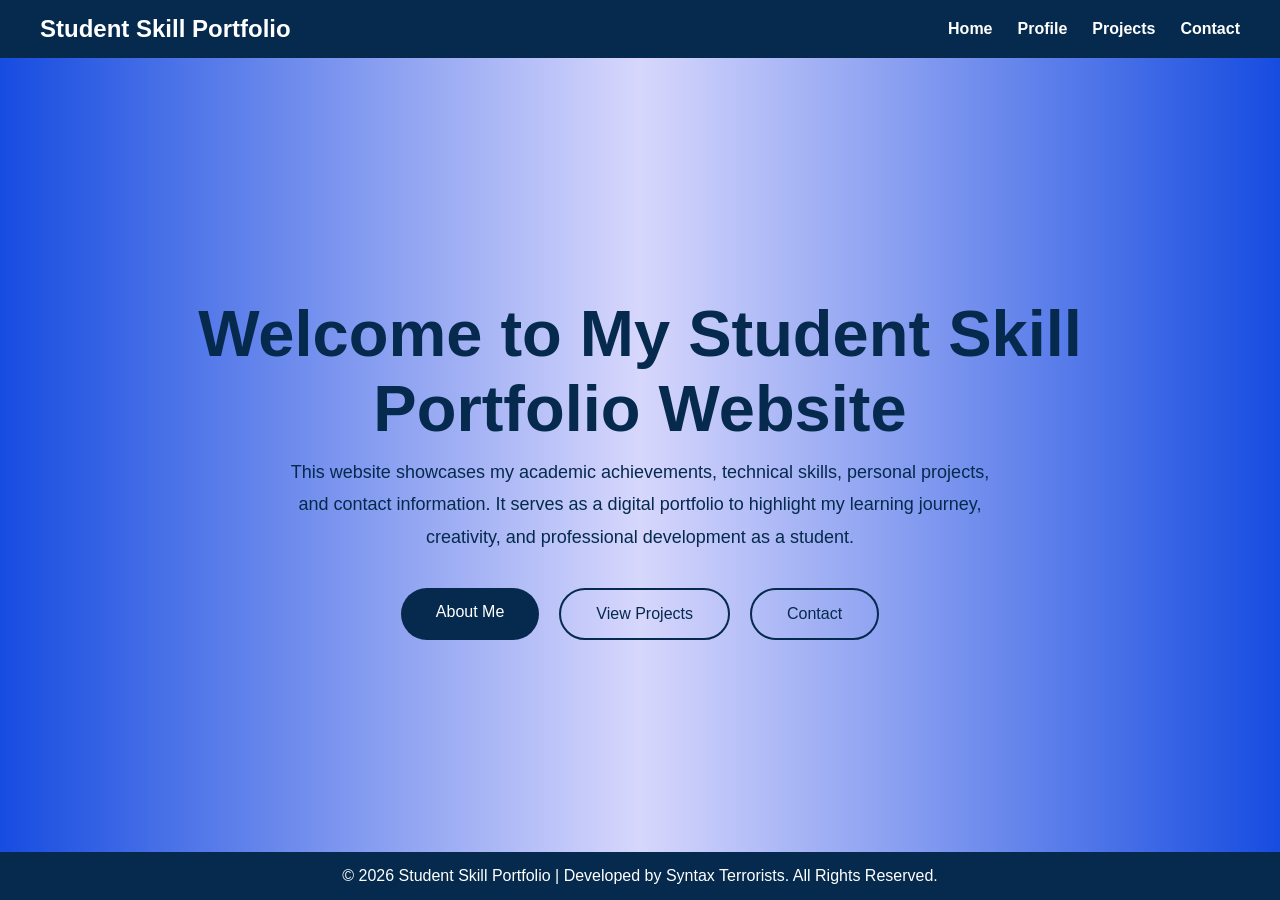
<file: index.html>
<!-- File Name: home.html -->
<!DOCTYPE html>
<html lang="en">

<head>
    <meta charset="UTF-8">
    <meta name="viewport" content="width=device-width, initial-scale=1.0">
    <title>Student Skill Portfolio Website</title>

    <style>
        * {
            margin: 0;
            padding: 0;
            box-sizing: border-box;
            font-family: Arial, Helvetica, sans-serif;
        }

        body {

            background: #164CE0;
            background: linear-gradient(90deg, rgba(22, 76, 224, 1) 0%, rgba(215, 215, 252, 1) 50%, rgba(22, 76, 224, 1) 100%);
        }


        /* Navigation Bar */
        nav {
            background: #052a4d;
            padding: 15px 40px;
            display: flex;
            justify-content: space-between;
            align-items: center;
        }

        nav h2 {
            color: white;
        }

        nav ul {
            list-style: none;
            display: flex;
            gap: 25px;
        }

        nav ul li a {
            color: white;
            text-decoration: none;
            font-weight: bold;
        }

        nav ul li a:hover {
            color: #ffd700;
        }

        /* Hero Section */
        .hero {
            text-align: center;
            padding: 100px 20px;
        }

        .hero h1 {
            font-size: 42px;
            color: #1f4e79;
            margin-bottom: 20px;
        }

        .hero p {
            max-width: 700px;
            margin: auto;
            font-size: 18px;
            line-height: 1.6;
        }

        footer {
            background: #052a4d;
            color: white;
            text-align: center;
            padding: 15px;
            position: fixed;
            width: 100%;
            bottom: 0;
        }

        .hero {
            max-width: 1200px;
            margin: auto;
            min-height: 90vh;

            display: flex;
            justify-content: space-between;
            align-items: center;
            gap: 60px;
            padding: 60px 20px;
        }

        .hero-text {
            flex: 1;
        }

        .hero-text h3 {
            color: #2563eb;
            font-size: 26px;
        }

        .hero-text h1 {

            font-size: 65px;
            color: #052a4d;
            margin: 10px 0;
        }

        .hero-text h2 {

            color: #2563eb;
            margin-bottom: 20px;
        }

        .hero-text p {

            font-size: 18px;
            line-height: 1.8;
            color: #052a4d;
            margin-bottom: 35px;
        }

        .buttons {
            display: flex;
            gap: 20px;
            justify-content: center;
        }

        .btn {

            background: #052a4d;

            color: white;
            padding: 15px 35px;
            border-radius: 30px;
            text-decoration: none;
            transition: .3s;
        }

        .btn:hover {

            background: #052a4d;
        }

        .btn2 {

            border: 2px solid #052a4d;
            color: #052a4d;
            padding: 15px 35px;
            border-radius: 30px;
            text-decoration: none;
            transition: .3s;
        }

        .btn2:hover {

            background: #052a4d;
            color: white;
        }
    </style>
</head>

<body>

    <!-- Navigation Bar -->
    <nav>
        <h2>Student Skill Portfolio</h2>

        <ul>
            <li><a href="index.html">Home</a></li>
            <li><a href="profileSection.html">Profile</a></li>
            <li><a href="projectSection.html">Projects</a></li>
            <li><a href="contact.html">Contact</a></li>
        </ul>
    </nav>


    <section class="hero">

        <div class="hero-text">

            <h1>Welcome to My Student Skill Portfolio Website</h1>




            <p>
                This website showcases my academic achievements, technical skills,
                personal projects, and contact information. It serves as a digital
                portfolio to highlight my learning journey, creativity, and
                professional development as a student.
            </p>

            <div class="buttons">
                <a href="profileSection.html" class="btn">About Me</a>
                <a href="projectSection.html" class="btn2">View Projects</a>
                <a href="contact.html" class="btn2">Contact</a>
            </div>

        </div>



    </section>

    <footer>
       © 2026 Student Skill Portfolio | Developed by Syntax Terrorists. All Rights Reserved.
    </footer>

</body>

</html>
</file>
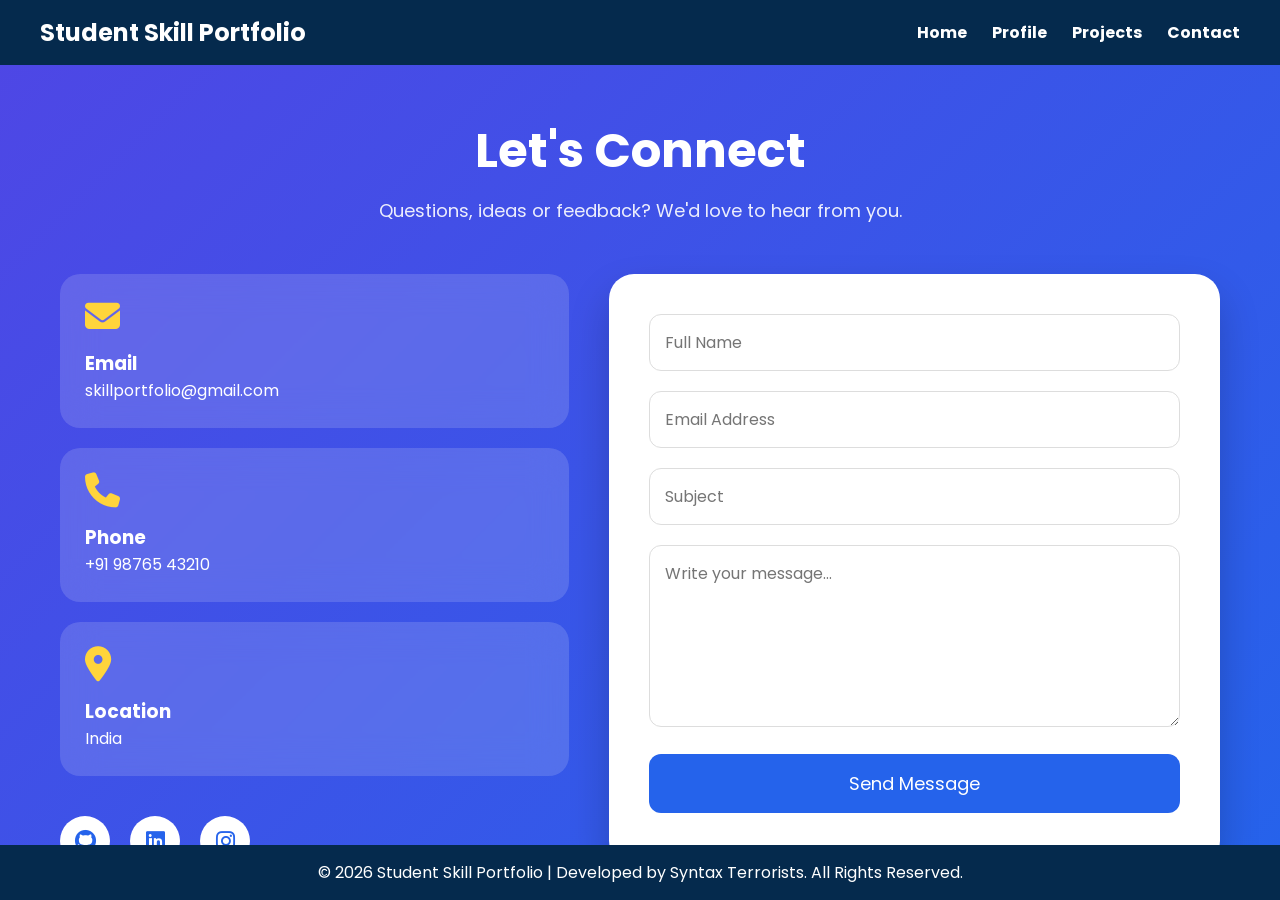
<file: contact.html>
<!DOCTYPE html>
<html lang="en">

<head>
    <meta charset="UTF-8">
    <meta name="viewport" content="width=device-width, initial-scale=1.0">
    <title>Contact | Skill Portfolio Hub</title>

    <link rel="stylesheet" href="css/style.css">

    <!-- Google Fonts -->
    <link href="https://fonts.googleapis.com/css2?family=Poppins:wght@300;400;500;600;700&display=swap"
        rel="stylesheet">

    <!-- Font Awesome -->
    <link rel="stylesheet" href="https://cdnjs.cloudflare.com/ajax/libs/font-awesome/6.7.2/css/all.min.css">
</head>
<nav>
    <h2>Student Skill Portfolio</h2>

    <ul>
        <li><a href="index.html">Home</a></li>
        <li><a href="profileSection.html">Profile</a></li>
        <li><a href="projectSection.html">Projects</a></li>
        <li><a href="contact.html">Contact</a></li>
    </ul>
</nav>

<body>

    <section class="contact">

        <div class="title">
            <h1>Let's Connect</h1>
            <p>Questions, ideas or feedback? We'd love to hear from you.</p>
        </div>

        <div class="container">

            <!-- Left -->

            <div class="left">

                <div class="card">
                    <i class="fa-solid fa-envelope"></i>
                    <h3>Email</h3>
                    <p>skillportfolio@gmail.com</p>
                </div>

                <div class="card">
                    <i class="fa-solid fa-phone"></i>
                    <h3>Phone</h3>
                    <p>+91 98765 43210</p>
                </div>

                <div class="card">
                    <i class="fa-solid fa-location-dot"></i>
                    <h3>Location</h3>
                    <p>India</p>
                </div>

                <div class="social">

                    <a href="#"><i class="fab fa-github"></i></a>

                    <a href="#"><i class="fab fa-linkedin"></i></a>

                    <a href="#"><i class="fab fa-instagram"></i></a>

                </div>

            </div>

            <!-- Right -->

            <div class="right">

                <form>

                    <input type="text" placeholder="Full Name" required>

                    <input type="email" placeholder="Email Address" required>

                    <input type="text" placeholder="Subject">

                    <textarea rows="6" placeholder="Write your message..." required></textarea>

                    <button>Send Message</button>

                </form>

            </div>

        </div>

    </section>

    <footer>
        © 2026 Student Skill Portfolio | Developed by Syntax Terrorists. All Rights Reserved.
    </footer>
</body>

</html>
</file>
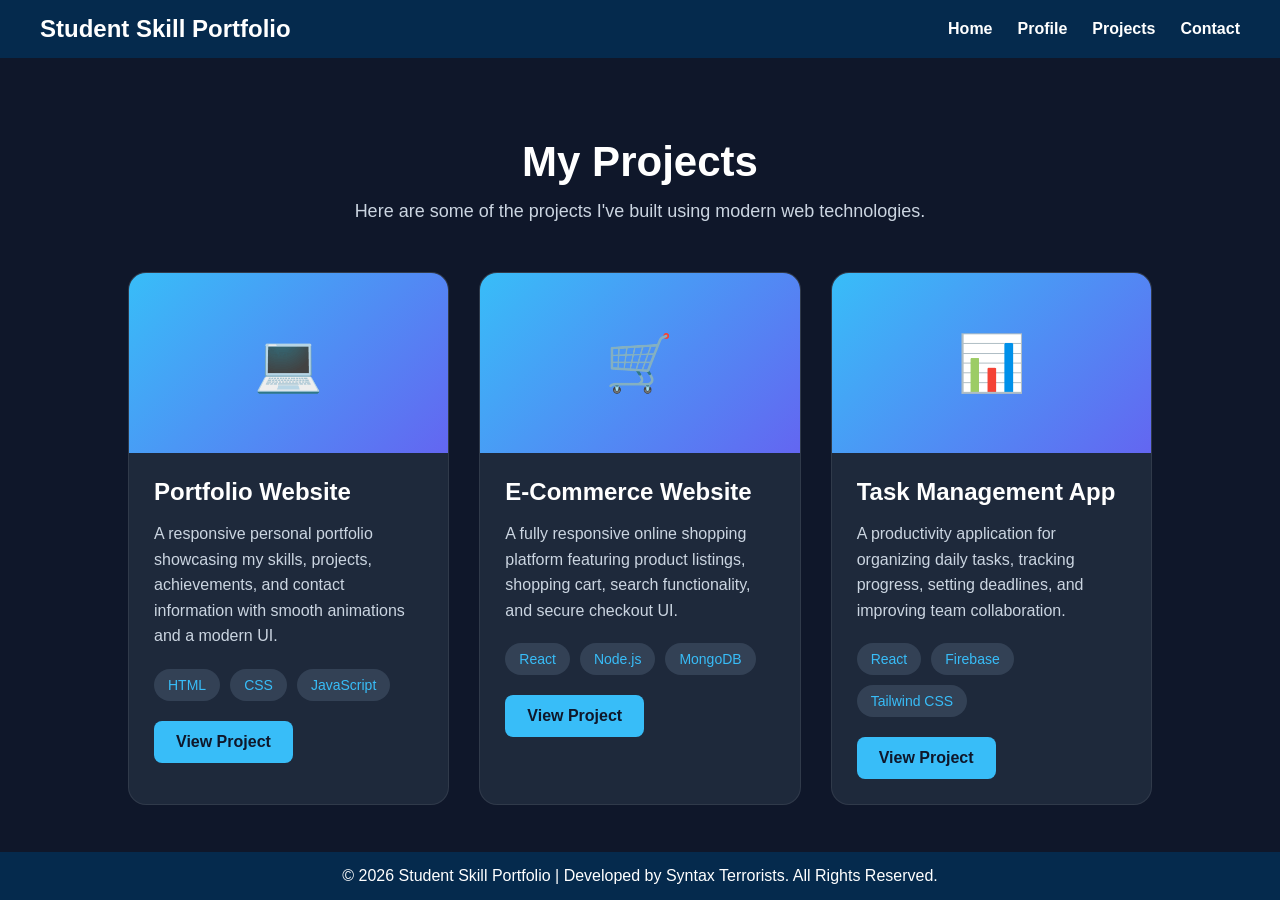
<file: projectSection.html>
<!DOCTYPE html>
<html lang="en">

<head>
    <meta charset="UTF-8">
    <meta name="viewport" content="width=device-width, initial-scale=1.0">
    <title>Projects Section</title>

    <link href="./css/style.css" rel="stylesheet">

    <style>
        * {
            margin: 0;
            padding: 0;
            box-sizing: border-box;
            font-family: Arial, Helvetica, sans-serif;
        }

        body {
            background: #0f172a;
            color: #fff;
        }

        .projects {
            padding: 80px 10%;
        }

        .projects h2 {
            text-align: center;
            font-size: 42px;
            margin-bottom: 15px;
        }

        .projects p.section-text {
            text-align: center;
            color: #cbd5e1;
            margin-bottom: 50px;
            font-size: 18px;
        }

        .project-container {
            display: grid;
            grid-template-columns: repeat(auto-fit, minmax(300px, 1fr));
            gap: 30px;
        }

        .project-card {
            background: #1e293b;
            border-radius: 18px;
            overflow: hidden;
            transition: 0.4s;
            border: 1px solid rgba(255, 255, 255, 0.08);
            position: relative;
        }

        .project-card:hover {
            transform: translateY(-10px);
            box-shadow: 0 15px 35px rgba(0, 255, 255, .25);
        }

        .project-image {
            height: 180px;
            background: linear-gradient(135deg, #38bdf8, #6366f1);
            display: flex;
            justify-content: center;
            align-items: center;
            font-size: 55px;
        }

        .project-content {
            padding: 25px;
        }

        .project-content h3 {
            margin-bottom: 15px;
            font-size: 24px;
        }

        .project-content p {
            color: #cbd5e1;
            line-height: 1.6;
            margin-bottom: 20px;
        }

        .tech-stack {
            display: flex;
            flex-wrap: wrap;
            gap: 10px;
            margin-bottom: 20px;
        }

        .tech-stack span {
            background: #334155;
            color: #38bdf8;
            padding: 8px 14px;
            border-radius: 30px;
            font-size: 14px;
        }

        .btn {
            display: inline-block;
            text-decoration: none;
            background: #38bdf8;
            color: #0f172a;
            padding: 12px 22px;
            border-radius: 8px;
            font-weight: bold;
            transition: .3s;
        }

        .btn:hover {
            background: #0ea5e9;
            color: white;
        }

        nav {
            background: #052a4d;
            padding: 15px 40px;
            display: flex;
            justify-content: space-between;
            align-items: center;
        }

        nav h2 {
            color: white;
        }

        nav ul {
            list-style: none;
            display: flex;
            gap: 25px;
        }

        nav ul li a {
            color: white;
            text-decoration: none;
            font-weight: bold;
        }

        nav ul li a:hover {
            color: #ffd700;
        }
    </style>

</head>

<body>
    <nav>
        <h2>Student Skill Portfolio</h2>

        <ul>
            <li><a href="index.html">Home</a></li>
            <li><a href="profileSection.html">Profile</a></li>
            <li><a href="projectSection.html">Projects</a></li>
            <li><a href="contact.html">Contact</a></li>
        </ul>
    </nav>
    <section class="projects">
        <h2>My Projects</h2>
        <p class="section-text">
            Here are some of the projects I've built using modern web technologies.
        </p>

        <div class="project-container">

            <!-- Project 1 -->
            <div class="project-card">
                <div class="project-image">💻</div>

                <div class="project-content">
                    <h3>Portfolio Website</h3>

                    <p>
                        A responsive personal portfolio showcasing my skills,
                        projects, achievements, and contact information with
                        smooth animations and a modern UI.
                    </p>

                    <div class="tech-stack">
                        <span>HTML</span>
                        <span>CSS</span>
                        <span>JavaScript</span>
                    </div>

                    <a href="#" class="btn">View Project</a>
                </div>
            </div>

            <!-- Project 2 -->
            <div class="project-card">
                <div class="project-image">🛒</div>

                <div class="project-content">
                    <h3>E-Commerce Website</h3>

                    <p>
                        A fully responsive online shopping platform featuring
                        product listings, shopping cart, search functionality,
                        and secure checkout UI.
                    </p>

                    <div class="tech-stack">
                        <span>React</span>
                        <span>Node.js</span>
                        <span>MongoDB</span>
                    </div>

                    <a href="#" class="btn">View Project</a>
                </div>
            </div>

            <!-- Project 3 -->
            <div class="project-card">
                <div class="project-image">📊</div>

                <div class="project-content">
                    <h3>Task Management App</h3>

                    <p>
                        A productivity application for organizing daily tasks,
                        tracking progress, setting deadlines, and improving
                        team collaboration.
                    </p>

                    <div class="tech-stack">
                        <span>React</span>
                        <span>Firebase</span>
                        <span>Tailwind CSS</span>
                    </div>

                    <a href="#" class="btn">View Project</a>
                </div>
            </div>

        </div>

    </section>

    <footer>
       © 2026 Student Skill Portfolio | Developed by Syntax Terrorists. All Rights Reserved.
    </footer>
</body>

</html>
</file>
<file: css/style.css>
/*contact page style by pravin*/
*{
margin:0;
padding:0;
box-sizing:border-box;
font-family:'Poppins',sans-serif;
}

body{

background:linear-gradient(135deg,#4f46e5,#2563eb);
min-height:100vh;
margin: 0;
/* display:flex;
justify-content:center;
align-items:center;
padding:40px; */
}

.contact{

width:100%;
max-width:1200px;
margin:50px auto;
padding:0 20px;
}

.title{

text-align:center;
color:white;
margin-bottom:50px;
}

.title h1{

font-size:48px;
margin-bottom:10px;
}

.title p{

font-size:18px;
opacity:.9;
}

.container{

display:grid;
grid-template-columns:1fr 1.2fr;
gap:40px;
}

.left{

display:flex;
flex-direction:column;
gap:20px;
}

.card{

background:rgba(255,255,255,.15);
backdrop-filter:blur(18px);
padding:25px;
border-radius:20px;
color:white;
transition:.3s;
}

.card:hover{

transform:translateY(-8px);
}

.card i{

font-size:35px;
margin-bottom:15px;
color:#FFD43B;
}

.social{

margin-top:20px;
display:flex;
gap:20px;
}

.social a{

width:50px;
height:50px;
border-radius:50%;
background:white;
display:flex;
justify-content:center;
align-items:center;
text-decoration:none;
font-size:22px;
color:#2563eb;
transition:.3s;
}

.social a:hover{

transform:scale(1.1);
}

.right{

background:white;
padding:40px;
border-radius:25px;
box-shadow:0 20px 40px rgba(0,0,0,.2);
}

.right input,
.right textarea{

width:100%;
padding:15px;
margin-bottom:20px;
border:1px solid #ddd;
border-radius:12px;
font-size:16px;
outline:none;
transition:.3s;
}

.right input:focus,
.right textarea:focus{

border-color:#2563eb;
box-shadow:0 0 10px rgba(37,99,235,.3);
}

.right button{

width:100%;
padding:16px;
border:none;
border-radius:12px;
background:#2563eb;
color:white;
font-size:18px;
cursor:pointer;
transition:.3s;
}

.right button:hover{

background:#1e40af;
}

@media(max-width:900px){

.container{

grid-template-columns:1fr;

}

.title h1{

font-size:36px;

}

body{

padding:20px;

}

}
 nav{
            background:#052a4d;
            padding:15px 40px;
            display:flex;
            justify-content:space-between;
            align-items:center;
        }

        nav h2{
            color:white;
        }

        nav ul{
            list-style:none;
            display:flex;
            gap:25px;
        }

        nav ul li a{
            color:white;
            text-decoration:none;
            font-weight:bold;
        }

        nav ul li a:hover{
            color:#ffd700;
        }


/*end of contact style*/

        footer{
                background: #052a4d;
            color:white;
            text-align:center;
            padding:15px;
            position:fixed;
            width:100%;
            bottom:0;
        }
</file>
